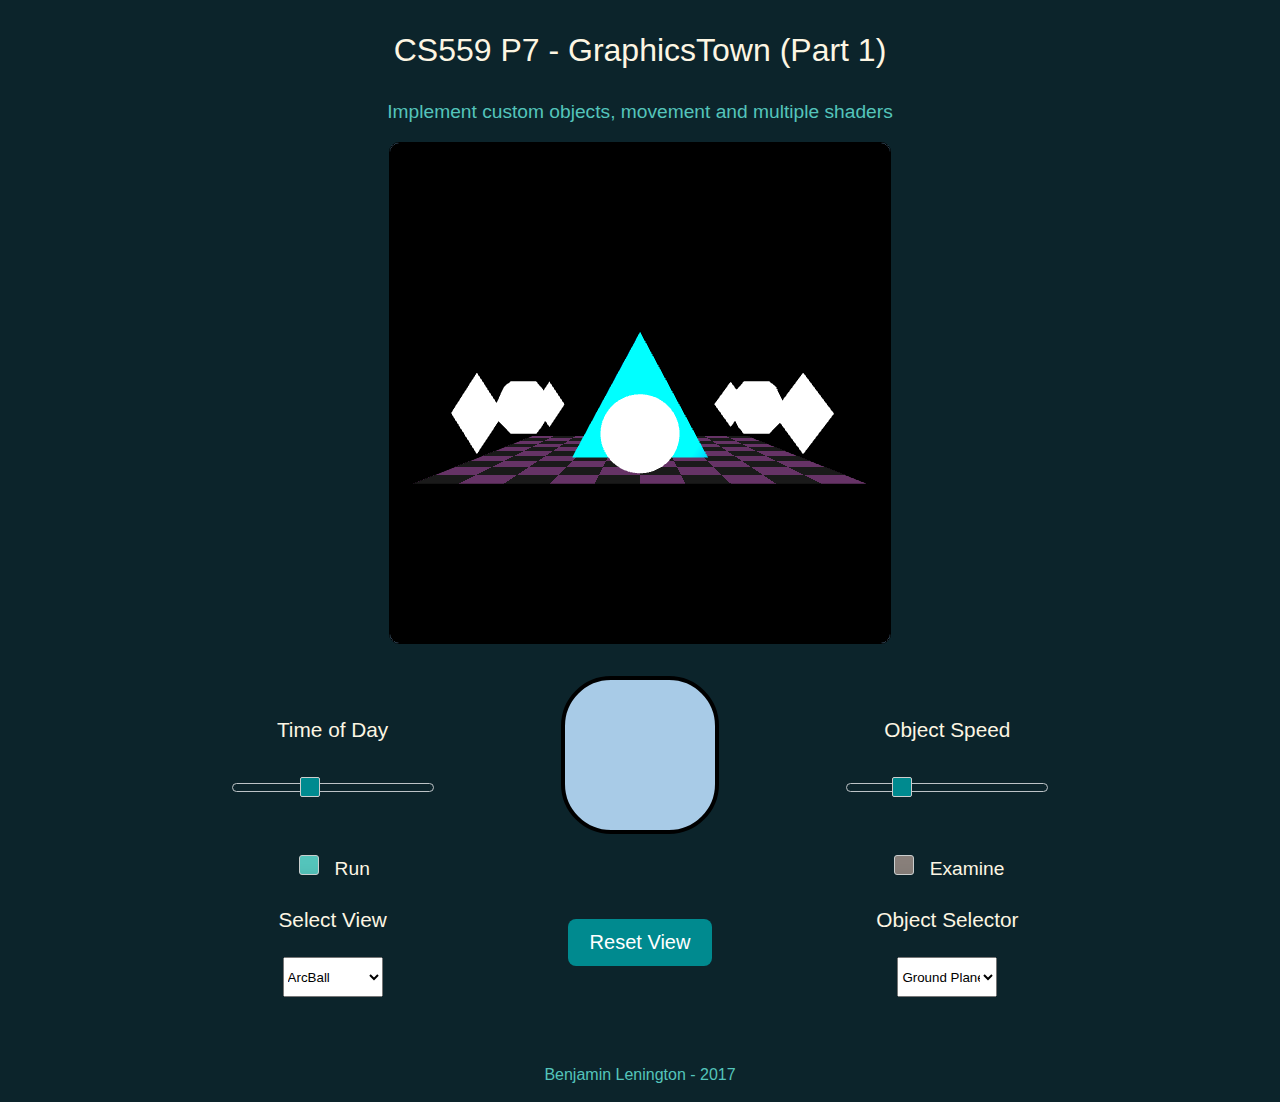
<file: GraphicsTown-Part1/index.html>
<!DOCTYPE html>
<html>

<head>
    <meta name="description" content="WebGL 3D Object Rendering & Shading">
    <meta charset="UTF-8">
    <title>CS559 P7</title>
    <link href="style.css" rel="stylesheet">
</head>

<body>
    <p class="page-title">CS559 P7 - GraphicsTown (Part 1)</p>
    <p class="page-description"> Implement custom objects, movement and multiple shaders </p>
    <div class="container" id="canvas_container">
        <canvas id="mainCanvas" width="500" height="500" style="border:1px solid #000;"></canvas>
        <br/>
    </div>

    <table class="controls">
        <tr>
            <td>
                <p class="element-description-text">Time of Day</p>
                <input class="slider" id="time-of-day-slider" type="range" min="0" max="24" value="9" step="0.25" />
            </td>
            <td>
                <p class="element-description-text" id="camera-view-cords-text"></p>
                <canvas id="canvas-xy-view-controller">
                    </div>
            </td>
            <td>
                <p class="element-description-text">Object Speed</p>
                <input class="slider" id="speed-slider" type="range" min="100" max="500" value="400" step="5" />
            </td>
        </tr>
        <tr>
            <td>
                <input type="checkbox" class="custom-checkbox" id="run-checkbox" checked="true" />
                <label for=run-checkbox> Run </label>
            </td>
            <td>
                <p class="element-description-text"></p>
            </td>
            <td>
                <input type="checkbox" class="custom-checkbox" id="examine-checkbox" />
                <label for=examine-checkbox> Examine </label>
            </td>
        </tr>
        <tr>
            <td>
                <p class="element-description-text">Select View</p>
                <select class="custom-select" id="view-selector">
                    <option value="ArcBall">ArcBall</option>
                    <option value="Fly">Fly</option>
                    <option value="Drive">Drive</option>
                </select>
            </td>
            <td>
                <input type="button" class="custom-button" value="Reset View" id="reset-view-button" />
            </td>
            <td>
                <p class="element-description-text">Object Selector</p>
                <select class="custom-select" id="object-selector">
                </select>
            </td>
        </tr>
    </table>

    <p class="footer-text">Benjamin Lenington - 2017</p>

    <!-- Load essential scripts first -->
    <script src="Libraries/twgl-full.min.js"></script>
    <script src="Libraries/OBJLoader.js"></script>
    <script src="Libraries/arcball.js"></script>
    <script src="Libraries/grobject.js"></script>
    <script src="Objects/Simple/Examples/ground.js"></script>

    <!-- Load objects -->
    <script src="Objects/ObjSourceFiles/cylinder_obj_src.js"></script>
    <script src="Objects/Complex/cylinder.js"></script>
    <script src="Objects/Simple/sphere.js"></script>
    <script src="Objects/Simple/diamond.js"></script>
    <script src="Objects/Simple/pyramid.js"></script>

    <!-- Load the scene -->
    <script src="sceneLoader.js"></script>
    <script src="Libraries/graphicstown.js"></script>

</body>

<script id="cube-vs" type="notjs">
    // Position and matrix values
    attribute vec3 vpos;
    varying vec3 fPos;
    attribute vec3 vnormal;
    varying vec3 fNormal;
    uniform mat3 normalMatrix;
    
    uniform mat4 model;
    uniform mat4 view;
    uniform mat4 proj;
    precision highp float;
    varying vec2 fTexCoord;
    
    // Light directions
    uniform vec3 lightdir;
    varying vec3 outLightDir;
    
    // Color vec3 values
    uniform vec3 cubecolor;
    varying vec3 outColor;
    
    // Calculate and return the updated diffuse value depending
    // on the direction of the light source
    float calculateDiffuse(vec4 normal, vec3 lightdir){
        float dir = dot(normal, vec4(lightdir,0.0)); 
        float diffuseValue = 0.7 + (dir* 0.4);
        outLightDir = lightdir;
        return diffuseValue;
    }
    
    void main(void) {
        vec4 normal = normalize(model * vec4(vnormal,0.0));
        fPos = (view* model* vec4(vpos.xyz,1.0)).xyz;       
        outColor = cubecolor * calculateDiffuse(normal,lightdir);
        fNormal = normalize(normalMatrix * vnormal);
        gl_Position = proj * view * model * vec4(vpos, 1.0);
    }
    
    </script>
<script id="cube-fs" type="notjs">
    precision highp float;
    
    // vec3 color values
    varying vec3 outColor;
    varying vec3 outLightDir;
    
    // vec3 position values
    varying vec3 fPos;
    varying vec3 fNormal;
    
    varying vec2 fTexCoord;
    uniform sampler2D texSampler;
    
    vec3 calculateSpecularColor(float specular_coeff, float specular_exp, vec3 light_color){
        vec3 normVal = normalize (normalize(outLightDir) + normalize(-fPos));
        float maxValue = max(0.0,dot(normalize(fNormal), normVal));
        float tmpColor = pow(maxValue ,specular_exp);
        vec3 specColorValue = tmpColor * light_color;
        return (specColorValue * specular_coeff);
    }
    
    void main(void) {
        vec4 texColor = texture2D(texSampler, fTexCoord);
        vec3 specular_color = calculateSpecularColor(1.0, 12.0, vec3(1.0, 1.0, 1.0));
        gl_FragColor = vec4(outColor + specular_color, 1.0);
    }
    </script>

<script id="reflective-vs" type="notjs">
        precision highp float;
        attribute vec3 vpos;
        uniform mat4 view;
        uniform mat4 proj;
        uniform mat4 model;
        attribute vec3 vnormal;
        varying vec3 fNormal;
        varying vec3 outNormal;
        varying vec2 fTexCoord;
        attribute vec2 vTex;
        uniform mat3 normalMatrix;
        uniform vec3 lightdir;
        varying vec3 outLightDir;
        varying vec3 fPos;

        void main(void) {
            outLightDir = lightdir;
            fTexCoord = vTex;
            gl_Position = proj * view * model * vec4(vpos, 1.0);
            fNormal = normalize(normalMatrix * vnormal);
            outNormal = normalize(view * model * vec4(vnormal,0.0)).xyz;
            fPos = (view * model * vec4(vpos.xyz,1.0)).xyz;
        }

    </script>
<script id="reflective-fs" type="notjs">
        precision highp float;
        varying vec3 outColor;
        varying vec3 outLightDir;
        varying vec3 fPos;
        varying vec3 outNormal;
        varying vec2 fTexCoord;
        uniform vec3 cubecolor;
        uniform sampler2D texSampler3;

        void main(void) {
            vec3 norm = normalize (normalize(-fPos) + normalize(outLightDir));
            vec4 texColor = texture2D(texSampler3, fTexCoord);
            float diffuse = 1.0 + 3.3*abs(dot(outNormal, outLightDir));
            float specular = pow(max(dot(normalize(outNormal),norm), 0.01), 20.0); 
            vec3 outColor = cubecolor * diffuse* specular;
            gl_FragColor = vec4(texColor) + vec4(outColor, 1.0);
        }
    </script>

<script id="ground-vs" type="not-js">
        precision highp float;
    
        attribute vec3 vpos;
        varying vec3 outPos;
    
        uniform mat4 view;
        uniform mat4 proj;
    
        void main(void) {
            gl_Position = proj * view * vec4(vpos, 1.0);
            outPos = vpos;
        }
    </script>
<script id="ground-fs" type="notjs">
        precision highp float;
        varying vec3 outPos;
        void main(void) {
            float xs = step(1.0,mod(outPos.x,2.0));
            float zs = step(1.0,mod(outPos.z,2.0));
            float ss = (xs>.5) ? zs : 1.0-zs;
            gl_FragColor = mix(vec4(.1,.1,.1,1),vec4(0.4,0.2,0.4,1),ss);
    
        }
    </script>

</html>
</file>
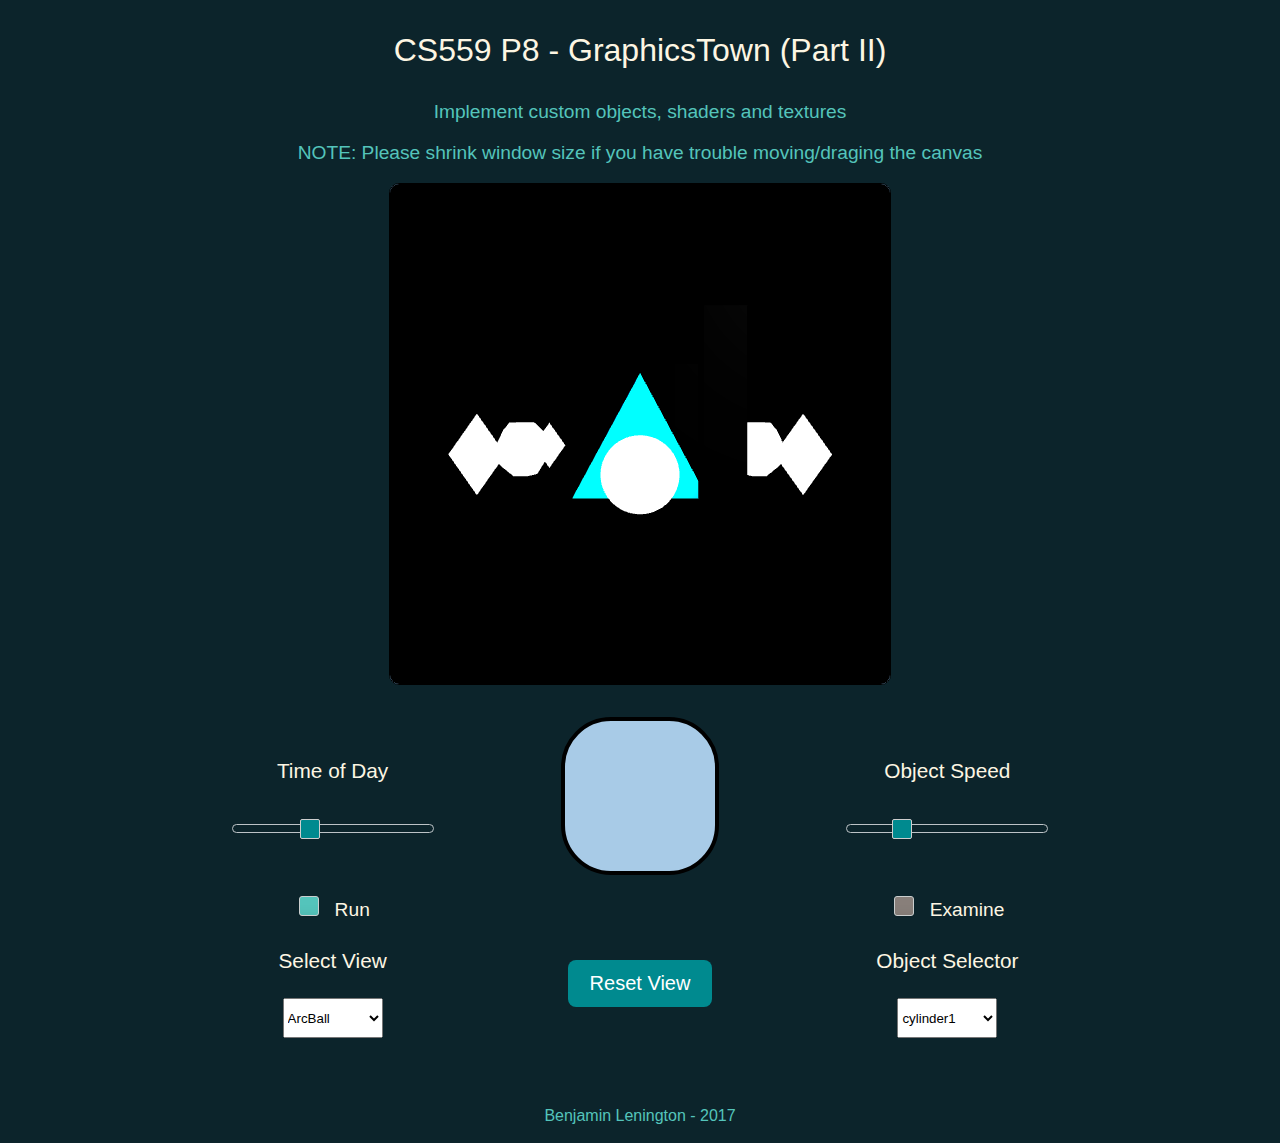
<file: GraphicsTown-Part2/index.html>
<!DOCTYPE html>
<html>

<head>
    <meta charset="UTF-8">
    <title>CS559 P8</title>
    <link href="style.css" rel="stylesheet">
</head>

<body>
    <p class="page-title">CS559 P8 - GraphicsTown (Part II)</p>
    <p class="page-description"> Implement custom objects, shaders and textures </p>
    <p class="page-description"> NOTE: Please shrink window size if you have trouble moving/draging the canvas </p>
    <div class="container" id="canvas_container">
        <canvas id="mainCanvas" width="500" height="500" style="border:1px solid #000;"></canvas>
        <br/>
    </div>

    <table class="controls">
        <tr>
            <td>
                <p class="element-description-text">Time of Day</p>
                <input class="slider" id="time-of-day-slider" type="range" min="0" max="24" value="9" step="0.25" />
            </td>
            <td>
                <p class="element-description-text" id="camera-view-cords-text"></p>
                <canvas id="canvas-xy-view-controller">
                    </div>
            </td>
            <td>
                <p class="element-description-text">Object Speed</p>
                <input class="slider" id="speed-slider" type="range" min="100" max="500" value="400" step="5" />
            </td>
        </tr>
        <tr>
            <td>
                <input type="checkbox" class="custom-checkbox" id="run-checkbox" checked="true" />
                <label for=run-checkbox> Run </label>
            </td>
            <td>
                <p class="element-description-text"></p>
            </td>
            <td>
                <input type="checkbox" class="custom-checkbox" id="examine-checkbox" />
                <label for=examine-checkbox> Examine </label>
            </td>
        </tr>
        <tr>
            <td>
                <p class="element-description-text">Select View</p>
                <select class="custom-select" id="view-selector">
                    <option value="ArcBall">ArcBall</option>
                    <option value="Fly">Fly</option>
                    <option value="Drive">Drive</option>
                </select>
            </td>
            <td>
                <input type="button" class="custom-button" value="Reset View" id="reset-view-button" />
            </td>
            <td>
                <p class="element-description-text">Object Selector</p>
                <select class="custom-select" id="object-selector">
                </select>
            </td>
        </tr>
    </table>

    <p class="footer-text">Benjamin Lenington - 2017</p>

    <!-- Load essential scripts first -->
    <script src="Libraries/twgl-full.min.js"></script>
    <script src="Libraries/OBJLoader.js"></script>
    <script src="Libraries/arcball.js"></script>
    <script src="Libraries/grobject.js"></script>

    <!-- Load objects -->
    <script src="Objects/ObjSourceFiles/cylinder_obj_src.js"></script>
    <script src="Objects/Complex/cylinder.js"></script>
    <script src="Objects/Simple/sphere.js"></script>
    <script src="Objects/Simple/diamond.js"></script>
    <script src="Objects/Simple/grassGround.js"></script>
    <script src="Objects/Simple/louvre.js"></script>
    <script src="Objects/Simple/officeTower.js"></script>


    <!-- Load the scene -->
    <script src="sceneLoader.js"></script>
    <script src="Libraries/graphicstown.js"></script>

</body>

<script id="cube-vs" type="notjs">
    // Position and matrix values
    attribute vec3 vpos;
    varying vec3 fPos;
    attribute vec3 vnormal;
    varying vec3 fNormal;
    uniform mat3 normalMatrix;
    
    uniform mat4 model;
    uniform mat4 view;
    uniform mat4 proj;
    precision highp float;
    varying vec2 fTexCoord;
    
    // Light directions
    uniform vec3 lightdir;
    varying vec3 outLightDir;
    
    // Color vec3 values
    uniform vec3 cubecolor;
    varying vec3 outColor;
    
    // Calculate and return the updated diffuse value depending
    // on the direction of the light source
    float calculateDiffuse(vec4 normal, vec3 lightdir){
        float dir = dot(normal, vec4(lightdir,0.0)); 
        float diffuseValue = 0.7 + (dir* 0.4);
        outLightDir = lightdir;
        return diffuseValue;
    }
    
    void main(void) {
        vec4 normal = normalize(model * vec4(vnormal,0.0));
        fPos = (view* model* vec4(vpos.xyz,1.0)).xyz;       
        outColor = cubecolor * calculateDiffuse(normal,lightdir);
        fNormal = normalize(normalMatrix * vnormal);
        gl_Position = proj * view * model * vec4(vpos, 1.0);
    }
    
    </script>

<script id="cube-fs" type="notjs">
    precision highp float;
    
    // vec3 color values
    varying vec3 outColor;
    varying vec3 outLightDir;
    
    // vec3 position values
    varying vec3 fPos;
    varying vec3 fNormal;
    
    varying vec2 fTexCoord;
    uniform sampler2D texSampler;
    
    vec3 calculateSpecularColor(float specular_coeff, float specular_exp, vec3 light_color){
        vec3 normVal = normalize (normalize(outLightDir) + normalize(-fPos));
        float maxValue = max(0.0,dot(normalize(fNormal), normVal));
        float tmpColor = pow(maxValue ,specular_exp);
        vec3 specColorValue = tmpColor * light_color;
        return (specColorValue * specular_coeff);
    }
    
    void main(void) {
        vec4 texColor = texture2D(texSampler, fTexCoord);
        vec3 specular_color = calculateSpecularColor(1.0, 12.0, vec3(1.0, 1.0, 1.0));
        gl_FragColor = vec4(outColor + specular_color, 1.0);
    }
    </script>

<script id="reflective-vs" type="notjs">
        precision highp float;
        attribute vec3 vpos;
        uniform mat4 view;
        uniform mat4 proj;
        uniform mat4 model;
        attribute vec3 vnormal;
        varying vec3 fNormal;
        varying vec3 outNormal;
        varying vec2 fTexCoord;
        attribute vec2 vTex;
        uniform mat3 normalMatrix;
        uniform vec3 lightdir;
        varying vec3 outLightDir;
        varying vec3 fPos;

        void main(void) {
            outLightDir = lightdir;
            fTexCoord = vTex;
            gl_Position = proj * view * model * vec4(vpos, 1.0);
            fNormal = normalize(normalMatrix * vnormal);
            outNormal = normalize(view * model * vec4(vnormal,0.0)).xyz;
            fPos = (view * model * vec4(vpos.xyz,1.0)).xyz;
        }

    </script>

<script id="reflective-fs" type="notjs">
        precision highp float;
        varying vec3 outColor;
        varying vec3 outLightDir;
        varying vec3 fPos;
        varying vec3 outNormal;
        varying vec2 fTexCoord;
        uniform vec3 cubecolor;
        uniform sampler2D texSampler3;

        void main(void) {
            vec3 norm = normalize (normalize(-fPos) + normalize(outLightDir));
            vec4 texColor = texture2D(texSampler3, fTexCoord);
            float diffuse = 1.0 + 3.3*abs(dot(outNormal, outLightDir));
            float specular = pow(max(dot(normalize(outNormal),norm), 0.01), 20.0); 
            vec3 outColor = cubecolor * diffuse* specular;
            gl_FragColor = vec4(texColor) + vec4(outColor, 1.0);
        }
    </script>

<script id="glass-vs" type="notjs">
        precision highp float;
        attribute vec3 vpos;
        attribute vec3 vnormal;
        varying vec3 fNormal;
        varying vec3 outNormal;
        varying vec2 fTexCoord;
        attribute vec2 vTex;
        uniform mat3 normalMatrix;
        uniform mat4 view;
        uniform mat4 proj;
        uniform mat4 model;
        uniform vec3 lightdir;
        varying vec3 outLightDir;
        varying vec3 fPos;

        void main(void) {
            gl_Position = proj * view * model * vec4(vpos, 1.0);
            fNormal = normalize(normalMatrix * vnormal);
            outNormal = normalize(view * model * vec4(vnormal,0.0)).xyz;
          
            fPos =(view* model* vec4(vpos.xyz,1.0)).xyz;
            outLightDir = lightdir;
            fTexCoord = vTex;
        }
    </script>

<script id="glass-fs" type="notjs">
        precision highp float;
        varying vec3 outColor;
        varying vec3 outLightDir;
        varying vec3 fPos;
        varying vec3 outNormal;

        varying vec2 fTexCoord;
        uniform vec3 cubecolor;
        uniform sampler2D texSampler3;

        void main(void) {
            vec3 h = normalize (normalize(-fPos) + normalize(outLightDir));
            
            vec4 texColor = texture2D(texSampler3, fTexCoord);
            float diffuse = 1.0 + 3.5*abs(dot(outNormal, outLightDir));
            float specular = pow(max(dot(normalize(outNormal) ,h),0.0),20.0); 
            vec3 outColor = cubecolor * diffuse* specular;
            gl_FragColor = vec4(texColor) + vec4(outColor, 1.0);
        }
    </script>

</html>
</file>
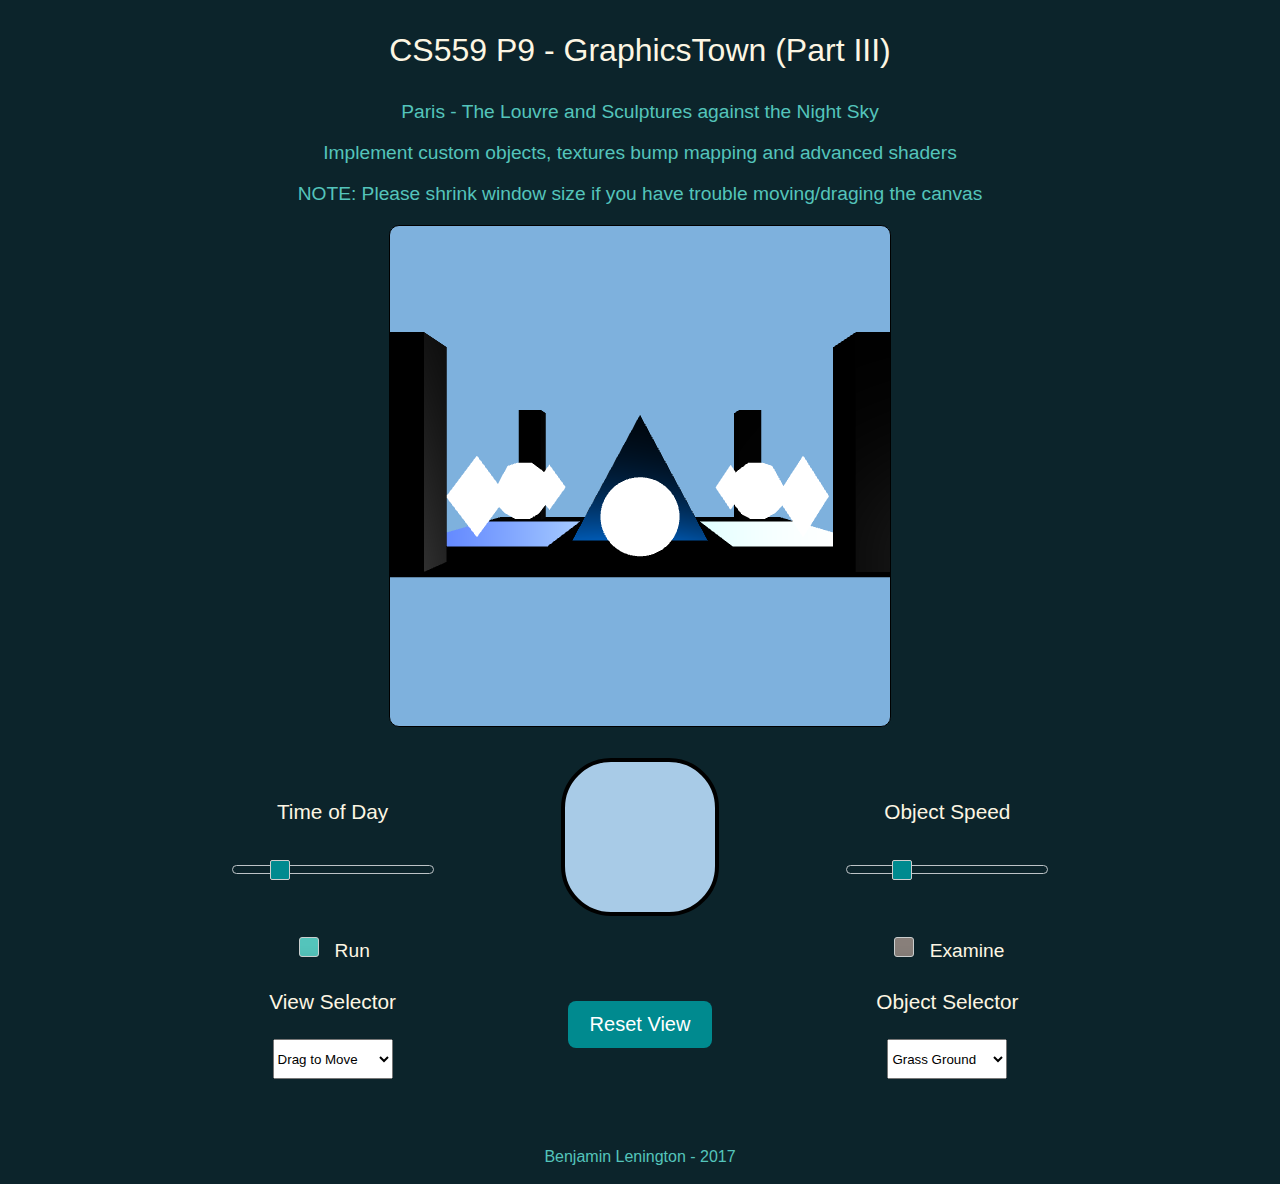
<file: GraphicsTown-Part3/index.html>
<!DOCTYPE html>
<html>

<head>
    <meta charset="UTF-8">
    <title>CS559 P9</title>
    <link href="style.css" rel="stylesheet">
</head>

<body>
    <p class="page-title">CS559 P9 - GraphicsTown (Part III)</p>
    <p class="page-description"> Paris - The Louvre and Sculptures against the Night Sky </p>
    <p class="page-description"> Implement custom objects, textures bump mapping and advanced shaders </p>
    <p class="page-description"> NOTE: Please shrink window size if you have trouble moving/draging the canvas </p>
    <div class="container" id="canvas_container">
        <canvas id="mainCanvas" width="500" height="500" style="border:1px solid #000;"></canvas>
        <br/>
    </div>

    <table class="controls">
        <tr>
            <td>
                <p class="element-description-text">Time of Day</p>
                <input class="slider" id="time-of-day-slider" type="range" min="0" max="24" value="5.0" step="0.25" />
            </td>
            <td>
                <p class="element-description-text" id="camera-view-cords-text"></p>
                <canvas id="canvas-xy-view-controller">
                    </div>
            </td>
            <td>
                <p class="element-description-text">Object Speed</p>
                <input class="slider" id="speed-slider" type="range" min="100" max="500" value="400" step="5" />
            </td>
        </tr>
        <tr>
            <td>
                <input type="checkbox" class="custom-checkbox" id="run-checkbox" checked="true" />
                <label for=run-checkbox> Run </label>
            </td>
            <td>
                <p class="element-description-text"></p>
            </td>
            <td>
                <input type="checkbox" class="custom-checkbox" id="examine-checkbox" />
                <label for=examine-checkbox> Examine </label>
            </td>
        </tr>
        <tr>
            <td>
                <p class="element-description-text">View Selector</p>
                <select class="custom-select" id="view-selector">
                    <option value="Drag-to-Move">Drag to Move</option>
                    <option value="Fly">Fly</option>
                    <option value="Drive">Drive</option>
                </select>
            </td>
            <td>
                <input type="button" class="custom-button" value="Reset View" id="reset-view-button" />
            </td>
            <td>
                <p class="element-description-text">Object Selector</p>
                <select class="custom-select" id="object-selector">
                </select>
            </td>
        </tr>
    </table>

    <p class="footer-text">Benjamin Lenington - 2017</p>

    <!-- Load essential scripts first -->
    <script src="Libraries/twgl-full.min.js"></script>
    <script src="Libraries/OBJLoader.js"></script>
    <script src="Libraries/arcball.js"></script>

    <!-- Load objects -->
    <script src="Objects/skybox.js"></script>
    <script src="Objects/obj_src/cylinder_obj_src.js"></script>
    <script src="Objects/cylinder.js"></script>
    
    <script src="Objects/diamond.js"></script>
    <script src="Objects/sphere.js"></script>
    <script src="Objects/grassGround.js"></script>
    <script src="Objects/water.js"></script>
    <script src="Objects/louvre.js"></script>
    <script src="Objects/building.js"></script>

    <!-- Load the scene -->
    <script src="sceneLoader.js"></script>
    <script src="graphicstown.js"></script>

</body>

<script id="basic-vs" type="notjs">
    // Position and matrix values
    attribute vec3 vpos;
    varying vec3 fPos;
    attribute vec3 vnormal;
    varying vec3 fNormal;
    uniform mat3 normalMatrix;
    
    uniform mat4 model;
    uniform mat4 view;
    uniform mat4 proj;
    precision highp float;
    varying vec2 fTexCoord;
    
    // Light directions
    uniform vec3 lightdir;
    varying vec3 outLightDir;
    
    // Color vec3 values
    uniform vec3 cubecolor;
    varying vec3 outColor;
    
    // Calculate and return the updated diffuse value depending
    // on the direction of the light source
    float calculateDiffuse(vec4 normal, vec3 lightdir){
        float dir = dot(normal, vec4(lightdir,0.0)); 
        float diffuseValue = 0.7 + (dir* 0.4);
        outLightDir = lightdir;
        return diffuseValue;
    }
    
    void main(void) {
        vec4 normal = normalize(model * vec4(vnormal,0.0));
        fPos = (view* model* vec4(vpos.xyz,1.0)).xyz;       
        outColor = cubecolor * calculateDiffuse(normal,lightdir);
        fNormal = normalize(normalMatrix * vnormal);
        gl_Position = proj * view * model * vec4(vpos, 1.0);
    }
    
    </script>

<script id="basic-fs" type="notjs">
    precision highp float;
    
    // vec3 color values
    varying vec3 outColor;
    varying vec3 outLightDir;
    
    // vec3 position values
    varying vec3 fPos;
    varying vec3 fNormal;
    
    varying vec2 fTexCoord;
    uniform sampler2D texSampler;
    
    vec3 calculatespecular_coefolor(float specular_coeff, float specular_exp, vec3 light_color){
        vec3 normVal = normalize (normalize(outLightDir) + normalize(-fPos));
        float maxValue = max(0.0,dot(normalize(fNormal), normVal));
        float tmpColor = pow(maxValue ,specular_exp);
        vec3 specColorValue = tmpColor * light_color;
        return (specColorValue * specular_coeff);
    }
    
    void main(void) {
        vec4 texColor = texture2D(texSampler, fTexCoord);
        vec3 specular_color = calculatespecular_coefolor(1.0, 12.0, vec3(1.0, 1.0, 1.0));
        gl_FragColor = vec4(outColor + specular_color, 1.0);
    }
    </script>

<script id="reflective-vs" type="notjs">
        precision highp float;
        attribute vec3 vpos;
        uniform mat4 view;
        uniform mat4 proj;
        uniform mat4 model;
        attribute vec3 vnormal;
        varying vec3 fNormal;
        varying vec3 outNormal;
        varying vec2 fTexCoord;
        attribute vec2 vTex;
        uniform mat3 normalMatrix;
        uniform vec3 lightdir;
        varying vec3 outLightDir;
        varying vec3 fPos;

        void main(void) {
            outLightDir = lightdir;
            fTexCoord = vTex;
            gl_Position = proj * view * model * vec4(vpos, 1.0);
            fNormal = normalize(normalMatrix * vnormal);
            outNormal = normalize(view * model * vec4(vnormal,0.0)).xyz;
            fPos = (view * model * vec4(vpos.xyz,1.0)).xyz;
        }

    </script>

<script id="reflective-fs" type="notjs">
        precision highp float;
        varying vec3 outColor;
        varying vec3 outLightDir;
        varying vec3 fPos;
        varying vec3 outNormal;
        varying vec2 fTexCoord;
        uniform vec3 cubecolor;
        uniform sampler2D texSampler3;

        void main(void) {
            vec3 norm = normalize (normalize(-fPos) + normalize(outLightDir));
            vec4 texColor = texture2D(texSampler3, fTexCoord);
            float diffuse = 1.0 + 3.3*abs(dot(outNormal, outLightDir));
            float specular = pow(max(dot(normalize(outNormal),norm), 0.01), 20.0); 
            vec3 outColor = cubecolor * diffuse* specular;
            gl_FragColor = vec4(texColor) + vec4(outColor, 1.0);
        }
    </script>

<script id="glass-vs" type="notjs">
        precision highp float;
        attribute vec3 vpos;
        attribute vec3 vnormal;
        varying vec3 fNormal;
        varying vec3 outNormal;
        varying vec2 fTexCoord;
        attribute vec2 vTex;
        uniform mat3 normalMatrix;
        uniform mat4 view;
        uniform mat4 proj;
        uniform mat4 model;
        uniform vec3 lightdir;
        varying vec3 outLightDir;
        varying vec3 fPos;

        void main(void) {
            gl_Position = proj * view * model * vec4(vpos, 1.0);
            fNormal = normalize(normalMatrix * vnormal);
            outNormal = normalize(view * model * vec4(vnormal,0.0)).xyz;
          
            fPos =(view * model* vec4(vpos.xyz, 1.0)).xyz;
            outLightDir = lightdir;
            fTexCoord = vTex;
        }
    </script>

<script id="glass-fs" type="notjs">
        precision highp float;
        varying vec3 outColor;
        varying vec3 outLightDir;
        varying vec3 fPos;
        varying vec3 outNormal;

        varying vec2 fTexCoord;
        uniform vec3 cubecolor;
        uniform sampler2D texSampler3;

        void main(void) {
            vec3 h = normalize (normalize(-fPos) + normalize(outLightDir));
            vec4 texColor = texture2D(texSampler3, fTexCoord);
            float diffuse = 1.0 + 3.5*abs(dot(outNormal, outLightDir));
            float specular = pow(max(dot(normalize(outNormal) ,h),0.0),20.0); 
            vec3 outColor = cubecolor * diffuse* specular;
            gl_FragColor = vec4(texColor) + 0.00 + vec4(outColor, 1.0);
        }
    </script>

<script id="bumpmap-vs" type="not-js">
        attribute vec3 vpos;
        attribute vec3 vnormal;
        attribute vec3 vColor;
        attribute vec2 vTex;
        varying vec3 fPosition;
        varying vec3 fColor;
        varying vec3 fNormal;
        varying vec2 fTex;
        uniform mat4 proj;
        uniform mat4 view;
        uniform mat4 model;
  
        void main(void) {
          fTex = vTex;
          fColor = vColor;
          fNormal = vnormal;                            
          fPosition = (view * model * vec4(vpos, 1.0)).xyz;
          gl_Position = proj * view * model  * vec4(vpos, 1.0);
        }
      </script>

<script id="bumpmap-fs" type="not-js">
        precision highp float;
        varying vec3 fPosition;
        varying vec3 fColor;
        varying vec3 fNormal;
        uniform mat4 uMVn;
        varying vec2 fTex;
        uniform sampler2D texSampler3;

        // Constant values
        const vec3  lightCol  = vec3(1.0, 1.0, 1.0);
        const float diffuse_coef  = 0.6;
        const float specular_coef = 1.0;
        const vec3  light_color    = vec3(0.0,0.0,1.0);
        const float light_strength    = 1.0;             
        const float ambient_coef  = 0.15;
        const float specular_exponent = 8.0;
        
        
        vec2 calculateLighting(vec3 light_direction, vec3 n, float light_val, float Ka,
          float Kd, float Ks, float shine) {
          vec3 normLightDir = normalize(light_direction);
          vec3 norm = normalize(normalize(-fPosition) + normLightDir);
          float diffuse = Ka + Kd * light_val * max(0.0, dot(n, normLightDir));
          float specular =  Ks * pow(max(0.0, dot(n,norm)), shine);
          return vec2(diffuse, specular);
        }
  
        void main(void) {
          vec3 tmp = (uMVn * vec4(normalize(fNormal + texture2D(texSampler3,fTex).xyz), 0.0)).xyz;
          vec3 ambient_diffuse_lighting = calculateLighting(light_color, tmp, light_strength, ambient_coef, diffuse_coef, 0.0,1.0).x * fColor;
          vec3 color_strength  = calculateLighting(light_color,tmp,0.0 ,0.0, 0.0, specular_coef,specular_exponent).y*lightCol;
          gl_FragColor = vec4(ambient_diffuse_lighting + color_strength, 1.0);
        }
  </script>

<script id="nightsky-vs" type="not-js">
    uniform mat4 view;
    uniform mat4 proj;
    uniform mat4 model;

    attribute vec3 vpos;
    attribute vec2 vTex;
    varying vec2 fTex;

    void main(void) {
        fTex = vTex;
        gl_Position = proj * view * model * vec4(vpos, 1.0);
    }
</script>

<script id="nightsky-fs" type="not-js">
      precision highp float;
      varying vec2 fTex;
      uniform sampler2D texSamplerSky;
      
      void main(void) {

         gl_FragColor = vec4(texture2D(texSamplerSky, fTex));
      }
</script>

</html>
</file>
<file: GraphicsTown-Part1/style.css>
html {
    font-size: 100%;
    font-family: "Century Gothic", "Arial";
}

body {
    background-color: #0C242B;
    font-size: 2rem;
    min-width: 1200px;
    min-height: 900px;
}

.page-title {
    color: #fdf6e3;
    font-size: 2.0rem;
    text-align: center;
    font-family: "Century Gothic", "Arial";
}

.page-description {
    text-align: center;
    position: center;
    color: #54C4BB;
    font-size: 1.2rem;
    font-family: "Century Gothic", "Arial";
}

.container {
    text-align: center;
}

#mainCanvas {
    text-align: center;
    background: #7EB1DD;
    border-radius: 10px;
    border: 4px solid #000000;
}

#canvas-xy-view-controller {
    text-align: center;
    width:150px;
    height:150px;
    border-radius: 50px;
    background: rgb(168, 203, 231);
    border: 4px solid #000000;
}

.element-description-text {
    color: #fdf6e3;
    font-size: 1.3rem;
    font-family: "Century Gothic", "Arial";
}

.controls {
    padding-left: 150px;
    padding-right: 150px;
    margin: 0px auto;
    width: 100%;
}

.controls td{
    text-align:center;
    }

#slider_zoom{
    direction: rtl
}

#speed-slider{
    direction: rtl
}

.footer-text {
    text-align: center;
    color: #54C4BB;
    font-size: 1.0rem;
    font-family: "Century Gothic", "Arial";
    padding-top: 50px;
    padding-bottom: 2px;
}

label {
    color: #fdf6e3;
    font-size: 1.2rem;
    font-family: "Century Gothic", "Arial";
}

.custom-select {
    width:100px;
    height:40px;
}

.custom-button {
    background-color: #008A8F; /* Green */
    border: none;
    color: white;
    padding: 12px 22px;
    text-align: center;
    text-decoration: none;
    display: inline-block;
    font-size: 20px;
    border-radius: 8px;
    transition-duration: 0.4s;
    text-decoration: none;
    overflow: hidden;
    cursor: pointer;
}

.custom-button:hover {
    background-color: rgb(59, 193, 197); /* Green */
    color: white;
}

input[type="range"] {
    -webkit-appearance: none;
    outline: none !important;
    -webkit-appearance: none;
    width: 200px;
    border-radius: 8px;
    height: 7px;
    border: 1px solid #bdc3c7;
    background-color: #0C242B;
}

.custom-checkbox{
    visibility: hidden;
    
}

  .checkbox .custom-checkbox {
    display: none;

  }

  .custom-checkbox + label:before {
    background-color: #887f7a;
    border: 1px solid #cacece;
    box-shadow: 0 1px 2px rgba(0, 0, 0, 0.05), inset 0px -15px 10px -12px rgba(0, 0, 0, 0.05);
    display: inline-block;
    transition-duration: 0.3s;
    width: 18px;
    height: 18px;
    border-radius: 3px;
    content: '';
    margin-right: 10px;
    margin-left: -25px;

  }
  .custom-checkbox:checked + label:before {
    background-color: #54C4BB;
  }


input[type='range']::-webkit-slider-thumb {
    -webkit-appearance: none !important;
    background-color: #008A8F;
    border: 1px solid #CECECE;
    border-radius: 10%;
    height: 20px;
    width: 20px;
}
</file>
<file: GraphicsTown-Part2/style.css>
html {
    font-size: 100%;
    font-family: "Century Gothic", "Arial";
}

body {
    background-color: #0C242B;
    font-size: 2rem;
    min-width: 1200px;
    min-height: 900px;
}

.page-title {
    color: #fdf6e3;
    font-size: 2.0rem;
    text-align: center;
    font-family: "Century Gothic", "Arial";
}

.page-description {
    text-align: center;
    position: center;
    color: #54C4BB;
    font-size: 1.2rem;
    font-family: "Century Gothic", "Arial";
}

.container {
    text-align: center;
}

#mainCanvas {
    text-align: center;
    background: #7EB1DD;
    border-radius: 10px;
    border: 4px solid #000000;
}

#canvas-xy-view-controller {
    text-align: center;
    width:150px;
    height:150px;
    border-radius: 50px;
    background: rgb(168, 203, 231);
    border: 4px solid #000000;
}

.element-description-text {
    color: #fdf6e3;
    font-size: 1.3rem;
    font-family: "Century Gothic", "Arial";
}

.controls {
    padding-left: 150px;
    padding-right: 150px;
    margin: 0px auto;
    width: 100%;
}

.controls td{
    text-align:center;
    }

#slider_zoom{
    direction: rtl
}

#speed-slider{
    direction: rtl
}

.footer-text {
    text-align: center;
    color: #54C4BB;
    font-size: 1.0rem;
    font-family: "Century Gothic", "Arial";
    padding-top: 50px;
    padding-bottom: 2px;
}

label {
    color: #fdf6e3;
    font-size: 1.2rem;
    font-family: "Century Gothic", "Arial";
}

.custom-select {
    width:100px;
    height:40px;
}

.custom-button {
    background-color: #008A8F; /* Green */
    border: none;
    color: white;
    padding: 12px 22px;
    text-align: center;
    text-decoration: none;
    display: inline-block;
    font-size: 20px;
    border-radius: 8px;
    transition-duration: 0.4s;
    text-decoration: none;
    overflow: hidden;
    cursor: pointer;
}

.custom-button:hover {
    background-color: rgb(59, 193, 197); /* Green */
    color: white;
}

input[type="range"] {
    -webkit-appearance: none;
    outline: none !important;
    -webkit-appearance: none;
    width: 200px;
    border-radius: 8px;
    height: 7px;
    border: 1px solid #bdc3c7;
    background-color: #0C242B;
}

.custom-checkbox{
    visibility: hidden;
    
}

  .checkbox .custom-checkbox {
    display: none;

  }

  .custom-checkbox + label:before {
    background-color: #887f7a;
    border: 1px solid #cacece;
    box-shadow: 0 1px 2px rgba(0, 0, 0, 0.05), inset 0px -15px 10px -12px rgba(0, 0, 0, 0.05);
    display: inline-block;
    transition-duration: 0.3s;
    width: 18px;
    height: 18px;
    border-radius: 3px;
    content: '';
    margin-right: 10px;
    margin-left: -25px;

  }
  .custom-checkbox:checked + label:before {
    background-color: #54C4BB;
  }


input[type='range']::-webkit-slider-thumb {
    -webkit-appearance: none !important;
    background-color: #008A8F;
    border: 1px solid #CECECE;
    border-radius: 10%;
    height: 20px;
    width: 20px;
}
</file>
<file: GraphicsTown-Part3/style.css>
html {
    font-size: 100%;
    font-family: "Century Gothic", "Arial";
}

body {
    background-color: #0C242B;
    font-size: 2rem;
    min-width: 1200px;
    min-height: 900px;
}

.page-title {
    color: #fdf6e3;
    font-size: 2.0rem;
    text-align: center;
    font-family: "Century Gothic", "Arial";
}

.page-description {
    text-align: center;
    position: center;
    color: #54C4BB;
    font-size: 1.2rem;
    font-family: "Century Gothic", "Arial";
}

.container {
    text-align: center;
}

#mainCanvas {
    text-align: center;
    background: #7EB1DD;
    border-radius: 10px;
    border: 4px solid #000000;
}

#canvas-xy-view-controller {
    text-align: center;
    width:150px;
    height:150px;
    border-radius: 50px;
    background: rgb(168, 203, 231);
    border: 4px solid #000000;
}

.element-description-text {
    color: #fdf6e3;
    font-size: 1.3rem;
    font-family: "Century Gothic", "Arial";
}

.controls {
    padding-left: 150px;
    padding-right: 150px;
    margin: 0px auto;
    width: 100%;
}

.controls td{
    text-align:center;
    }

#slider_zoom{
    direction: rtl
}

#speed-slider{
    direction: rtl
}

.footer-text {
    text-align: center;
    color: #54C4BB;
    font-size: 1.0rem;
    font-family: "Century Gothic", "Arial";
    padding-top: 50px;
    padding-bottom: 2px;
}

label {
    color: #fdf6e3;
    font-size: 1.2rem;
    font-family: "Century Gothic", "Arial";
}

.custom-select {
    width:120px;
    height:40px;
}

.custom-button {
    background-color: #008A8F; /* Green */
    border: none;
    color: white;
    padding: 12px 22px;
    text-align: center;
    text-decoration: none;
    display: inline-block;
    font-size: 20px;
    border-radius: 8px;
    transition-duration: 0.4s;
    text-decoration: none;
    overflow: hidden;
    cursor: pointer;
}

.custom-button:hover {
    background-color: rgb(59, 193, 197); /* Green */
    color: white;
}

input[type="range"] {
    -webkit-appearance: none;
    outline: none !important;
    -webkit-appearance: none;
    width: 200px;
    border-radius: 8px;
    height: 7px;
    border: 1px solid #bdc3c7;
    background-color: #0C242B;
}

.custom-checkbox{
    visibility: hidden;
    
}

  .checkbox .custom-checkbox {
    display: none;

  }

  .custom-checkbox + label:before {
    background-color: #887f7a;
    border: 1px solid #cacece;
    box-shadow: 0 1px 2px rgba(0, 0, 0, 0.05), inset 0px -15px 10px -12px rgba(0, 0, 0, 0.05);
    display: inline-block;
    transition-duration: 0.3s;
    width: 18px;
    height: 18px;
    border-radius: 3px;
    content: '';
    margin-right: 10px;
    margin-left: -25px;

  }
  .custom-checkbox:checked + label:before {
    background-color: #54C4BB;
  }


input[type='range']::-webkit-slider-thumb {
    -webkit-appearance: none !important;
    background-color: #008A8F;
    border: 1px solid #CECECE;
    border-radius: 10%;
    height: 20px;
    width: 20px;
}
</file>
